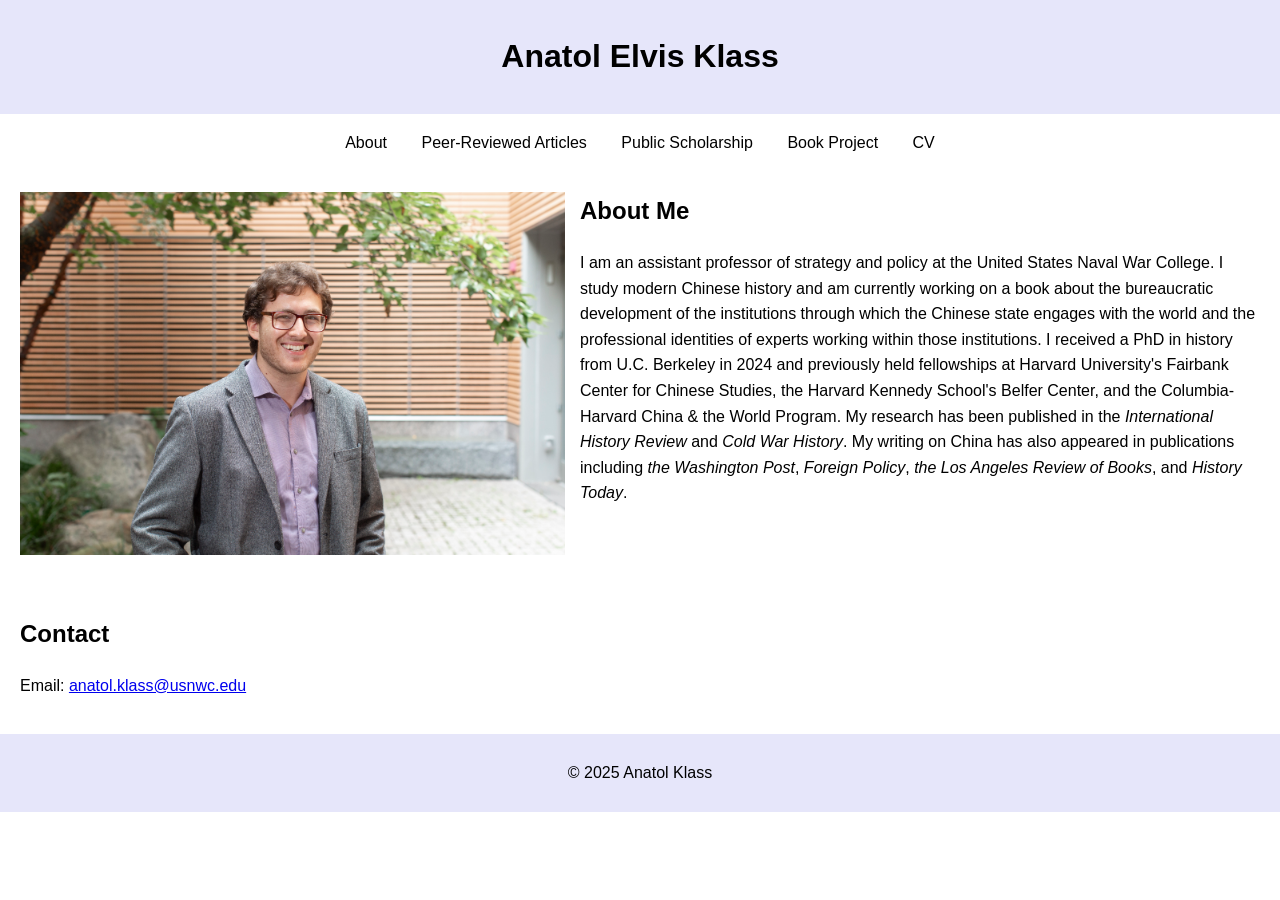
<file: index.html>
<!DOCTYPE html>
<html lang="en">
<head>
    <meta charset="UTF-8">
    <meta name="viewport" content="width=device-width, initial-scale=1.0">
    <title>Anatol Elvis Klass</title>
    <link rel="stylesheet" href="styles.css">
    <style>
        /* Add this CSS to your styles.css file or within a <style> tag in the <head> */
        .headshot {
            float: left; /* Float the image to the left */
            margin-right: 15px; /* Add some space between the image and the text */
            width: 545px; /* Set the width to 545px */
            height: 363px; /* Set the height to 363px */
        }
        #about {
            overflow: auto; /* Clear floats */
        }
    </style>
</head>
<body>
    <header>
        <h1>Anatol Elvis Klass</h1>
        <p></p>
    </header>
    <nav>
        <ul>
            <li><a href="#about">About</a></li>
            <li><a href="publications.html">Peer-Reviewed Articles</a></li>
            <li><a href="public-scholarship.html">Public Scholarship</a></li>
            <li><a href="book-project.html">Book Project</a></li> 
            <li><a href="cv.pdf" target="_blank">CV</a></li>
        </ul>
    </nav>
    <section id="about">
        <img src="KlassHeadshot.jpg" alt="About Me" class="headshot">
        <h2 style="margin-top: 0;">About Me</h2> <!-- Remove top margin -->
        <p>I am an assistant professor of strategy and policy at the United States Naval War College. I study modern Chinese history and am currently working on a book about the bureaucratic development of the institutions through which the Chinese state engages with the world and the professional identities of experts working within those institutions. I received a PhD in history from U.C. Berkeley in 2024 and previously held fellowships at Harvard University's Fairbank Center for Chinese Studies, the Harvard Kennedy School's Belfer Center, and the Columbia-Harvard China & the World Program. My research has been published in the <em>International History Review</em> and <em>Cold War History</em>. My writing on China has also appeared in publications including <em>the Washington Post</em>, <em>Foreign Policy</em>, <em>the Los Angeles Review of Books</em>, and <em>History Today</em>.</p>
    </section>
    <section id="contact">
        <h2>Contact</h2>
        <p>Email: <a href="mailto:anatol.klass@usnwc.edu">anatol.klass@usnwc.edu</a></p>
    </section>
    <footer>
        <p>&copy; 2025 Anatol Klass</p>
    </footer>
</body>
</html>
</file>
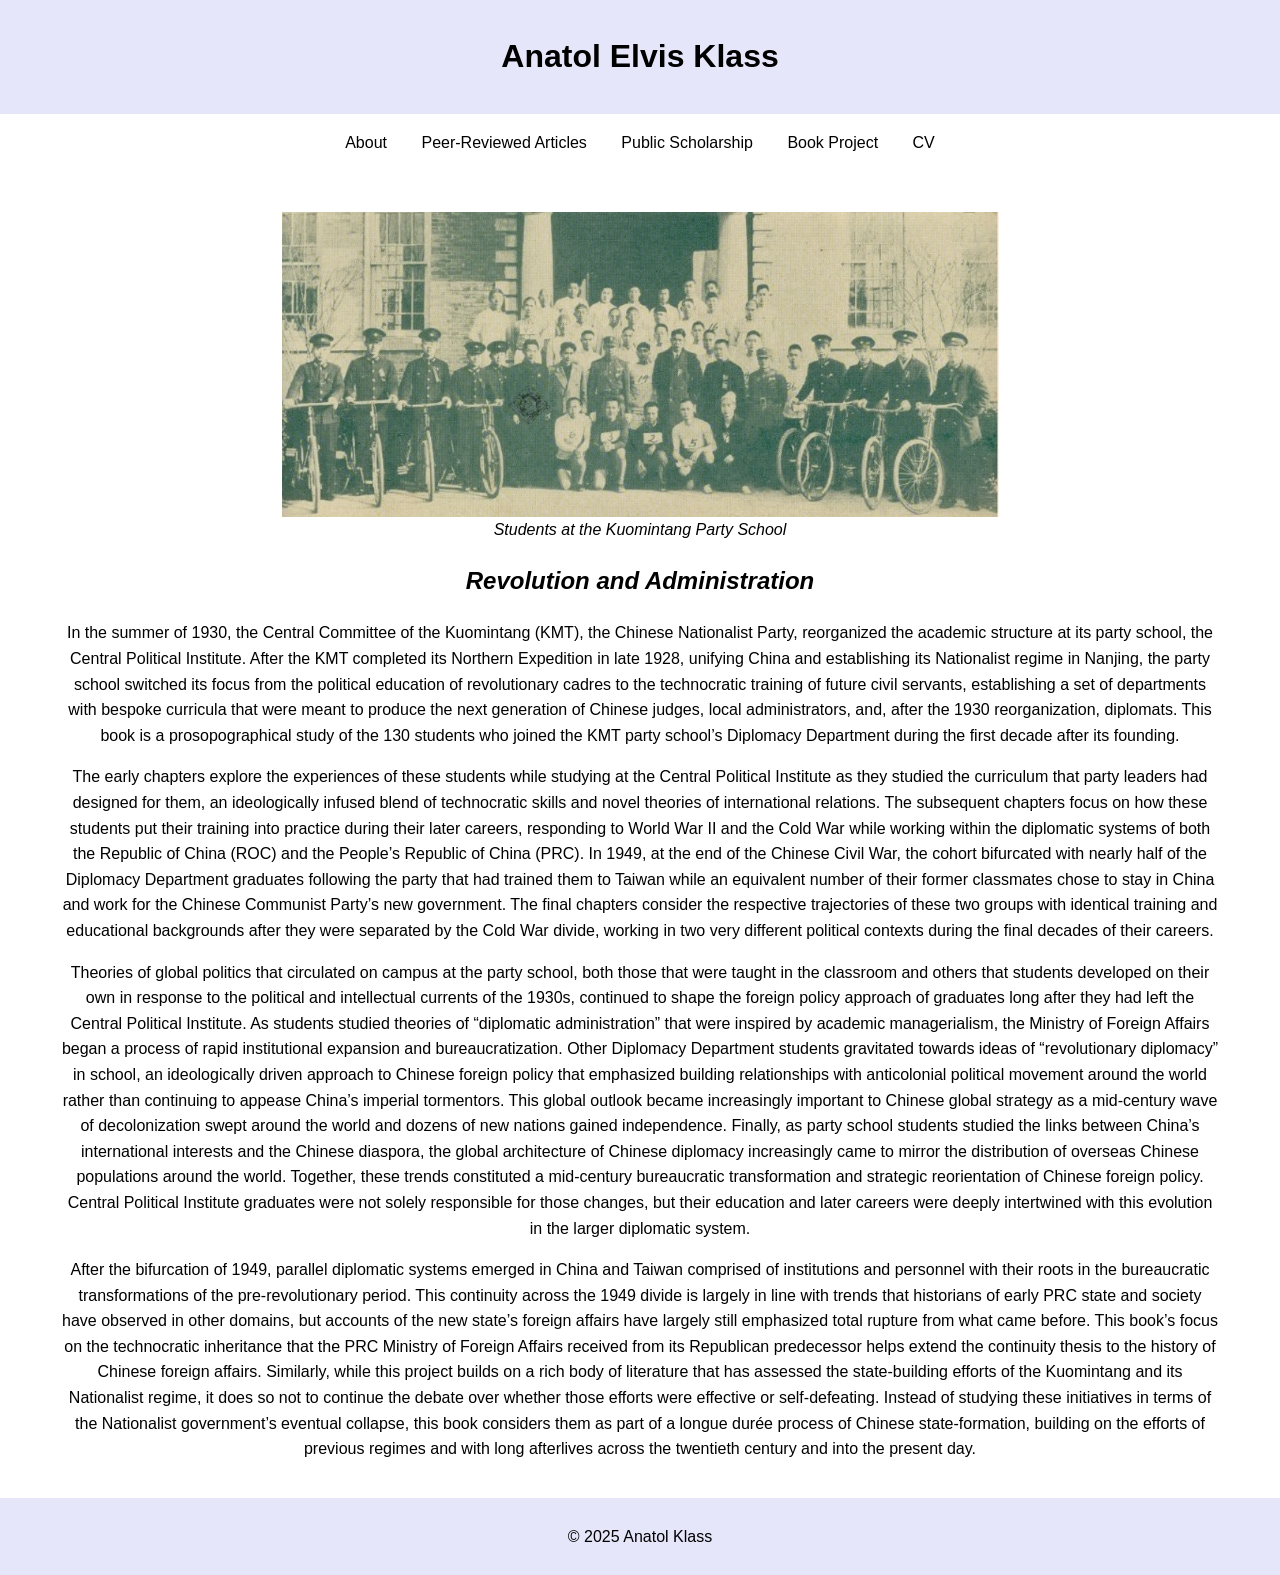
<file: book-project.html>
<!DOCTYPE html>
<html lang="en">
<link rel="stylesheet" href="styles.css">
    <style>
        
        figure {
            text-align: center; 
            margin-top: 20px; 
        }
        img {
            width: 717px;
            height: 305px; 
            display: block; 
            margin: 0 auto; 
        }
    </style>
<head>
    <meta charset="UTF-8">
    <meta name="viewport" content="width=device-width, initial-scale=1.0">
    <title>Book Project - Anatol Elvis Klass</title>
    <link rel="stylesheet" href="styles.css">
</head>
<body>
    <header>
        <h1>Anatol Elvis Klass</h1>
    </header>
    <nav>
        <ul>
            <li><a href="index.html#about">About</a></li>
            <li><a href="publications.html">Peer-Reviewed Articles</a></li>
            <li><a href="public-scholarship.html">Public Scholarship</a></li>
            <li><a href="book-project.html">Book Project</a></li>
            <li><a href="cv.pdf" target="_blank">CV</a></li>
        </ul>
    </nav>
    <section>
       <figure style="margin-top: 20px;">
        <img src="students.jpg" alt="Description of the image" style="width:717px; height:305px; margin-top: 20px;">
           <figcaption style="text-align: center; font-style: italic;">Students at the Kuomintang Party School</figcaption>
        <h2><em>Revolution and Administration</em></h2>
        <p>In the summer of 1930, the Central Committee of the Kuomintang (KMT), the Chinese Nationalist Party, reorganized the academic structure at its party school, the Central Political Institute. After the KMT completed its Northern Expedition in late 1928, unifying China and establishing its Nationalist regime in Nanjing, the party school switched its focus from the political education of revolutionary cadres to the technocratic training of future civil servants, establishing a set of departments with bespoke curricula that were meant to produce the next generation of Chinese judges, local administrators, and, after the 1930 reorganization, diplomats. This book is a prosopographical study of the 130 students who joined the KMT party school’s Diplomacy Department during the first decade after its founding.</p> 

<p>The early chapters explore the experiences of these students while studying at the Central Political Institute as they studied the curriculum that party leaders had designed for them, an ideologically infused blend of technocratic skills and novel theories of international relations. The subsequent chapters focus on how these students put their training into practice during their later careers, responding to World War II and the Cold War while working within the diplomatic systems of both the Republic of China (ROC) and the People’s Republic of China (PRC). In 1949, at the end of the Chinese Civil War, the cohort bifurcated with nearly half of the Diplomacy Department graduates following the party that had trained them to Taiwan while an equivalent number of their former classmates chose to stay in China and work for the Chinese Communist Party’s new government. The final chapters consider the respective trajectories of these two groups with identical training and educational backgrounds after they were separated by the Cold War divide, working in two very different political contexts during the final decades of their careers.</p>

<p>Theories of global politics that circulated on campus at the party school, both those that were taught in the classroom and others that students developed on their own in response to the political and intellectual currents of the 1930s, continued to shape the foreign policy approach of graduates long after they had left the Central Political Institute. As students studied theories of “diplomatic administration” that were inspired by academic managerialism, the Ministry of Foreign Affairs began a process of rapid institutional expansion and bureaucratization. Other Diplomacy Department students gravitated towards ideas of “revolutionary diplomacy” in school, an ideologically driven approach to Chinese foreign policy that emphasized building relationships with anticolonial political movement around the world rather than continuing to appease China’s imperial tormentors. This global outlook became increasingly important to Chinese global strategy as a mid-century wave of decolonization swept around the world and dozens of new nations gained independence. Finally, as party school students studied the links between China’s international interests and the Chinese diaspora, the global architecture of Chinese diplomacy increasingly came to mirror the distribution of overseas Chinese populations around the world. Together, these trends constituted a mid-century bureaucratic transformation and strategic reorientation of Chinese foreign policy. Central Political Institute graduates were not solely responsible for those changes, but their education and later careers were deeply intertwined with this evolution in the larger diplomatic system.</p>

<p>After the bifurcation of 1949, parallel diplomatic systems emerged in China and Taiwan comprised of institutions and personnel with their roots in the bureaucratic transformations of the pre-revolutionary period. This continuity across the 1949 divide is largely in line with trends that historians of early PRC state and society have observed in other domains, but accounts of the new state’s foreign affairs have largely still emphasized total rupture from what came before. This book’s focus on the technocratic inheritance that the PRC Ministry of Foreign Affairs received from its Republican predecessor helps extend the continuity thesis to the history of Chinese foreign affairs. Similarly, while this project builds on a rich body of literature that has assessed the state-building efforts of the Kuomintang and its Nationalist regime, it does so not to continue the debate over whether those efforts were effective or self-defeating. Instead of studying these initiatives in terms of the Nationalist government’s eventual collapse, this book considers them as part of a longue durée process of Chinese state-formation, building on the efforts of previous regimes and with long afterlives across the twentieth century and into the present day.</p>
</p>
    </section>
    <footer>
        <p>&copy; 2025 Anatol Klass</p>
    </footer>
</body>
</html>
</file>
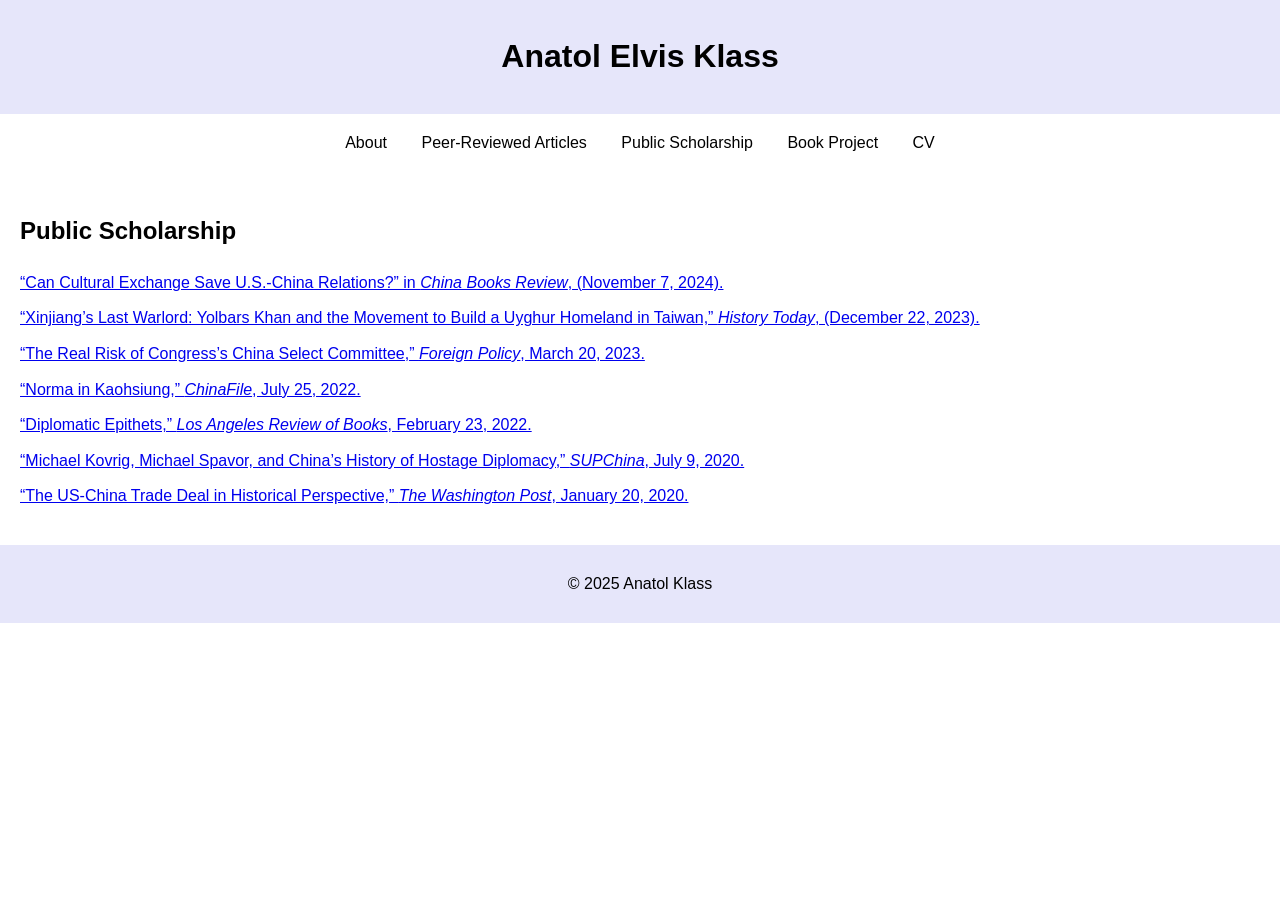
<file: public-scholarship.html>
<!DOCTYPE html>
<html lang="en">
<head>
    <meta charset="UTF-8">
    <meta name="viewport" content="width=device-width, initial-scale=1.0">
    <title>Public Scholarship - Anatol Elvis Klass</title>
    <link rel="stylesheet" href="styles.css">
    <style>
        
        ul {
            list-style-type: none; 
            padding: 0; 
        }
        li {
            margin-bottom: 10px; 
        }
    </style>
</head>
<body>
    <header>
        <h1>Anatol Elvis Klass</h1>
    </header>
    <nav>
        <ul>
            <li><a href="index.html#about">About</a></li>
            <li><a href="publications.html">Peer-Reviewed Articles</a></li>
            <li><a href="public-scholarship.html">Public Scholarship</a></li>
            <li><a href="book-project.html">Book Project</a></li> 
            <li><a href="cv.pdf" target="_blank">CV</a></li>
        </ul>
    </nav>
    <section>
        <h2>Public Scholarship</h2>
        <ul>
            <li><a href="https://chinabooksreview.com/2024/11/07/peoples-diplomacy/">“Can Cultural Exchange Save U.S.-China Relations?” in <em>China Books Review</em>, (November 7, 2024).</a></li>
            <li><a href="https://www.historytoday.com/archive/feature/uyghur-chieftain-chinas-civil-war">“Xinjiang’s Last Warlord: Yolbars Khan and the Movement to Build a Uyghur Homeland in Taiwan,” <em>History Today</em>, (December 22, 2023).</a></li>
            <li><a href="https://foreignpolicy.com/2023/03/20/china-united-states-competition-congress-select-committee-cold-war/">“The Real Risk of Congress’s China Select Committee,” <em>Foreign Policy</em>, March 20, 2023.</a></li>
            <li><a href="https://www.chinafile.com/reporting-opinion/postcard/norma-kaohsiung">“Norma in Kaohsiung,” <em>ChinaFile</em>, July 25, 2022.</a></li>
            <li><a href="https://lareviewofbooks.org/article/diplomatic-epithets-on-peter-martins-chinas-civilian-army-and-yuan-tsung-chens-the-secret-listener-an-ingenue-in-maos-court/">“Diplomatic Epithets,” <em>Los Angeles Review of Books</em>, February 23, 2022.</a></li>
            <li><a href="http://thechinaproject.com/2020/07/09/michael-kovrig-michael-spavor-and-chinas-history-of-hostage-diplomacy/">“Michael Kovrig, Michael Spavor, and China’s History of Hostage Diplomacy,” <em>SUPChina</em>, July 9, 2020.</a></li>
            <li><a href="https://www.washingtonpost.com/outlook/2020/01/20/did-united-states-just-bless-chinese-authoritarianism/">“The US-China Trade Deal in Historical Perspective,” <em>The Washington Post</em>, January 20, 2020.</a></li>
        </ul>
    </section>
    <footer>
        <p>&copy; 2025 Anatol Klass</p>
    </footer>
</body>
</html>
</file>
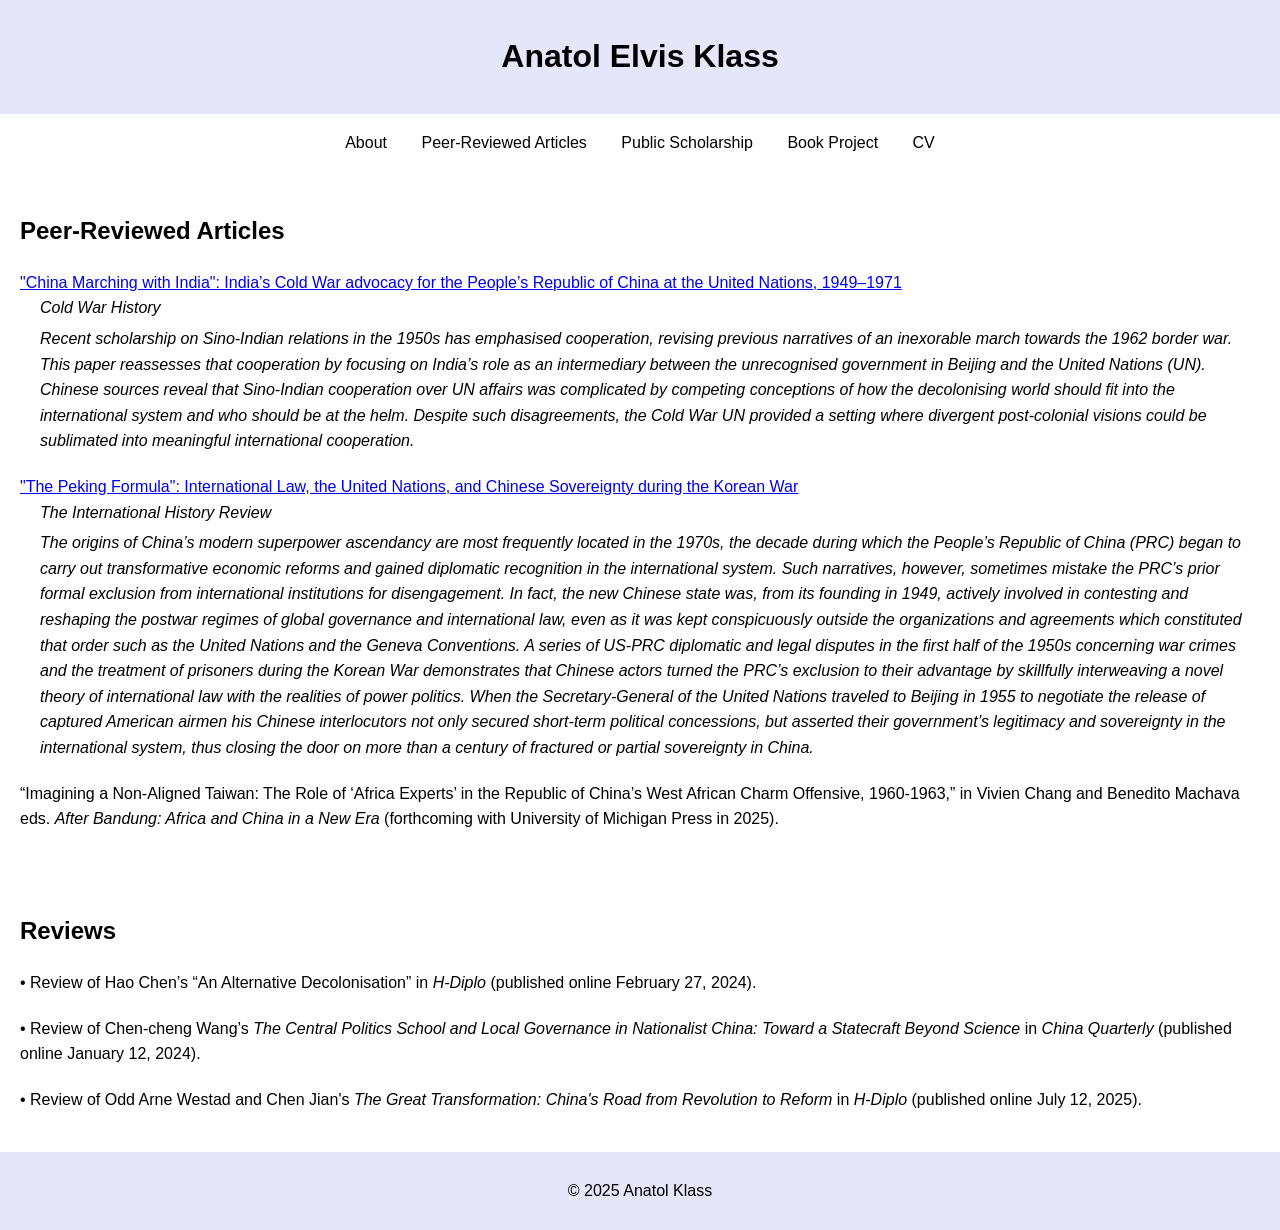
<file: publications.html>
<!DOCTYPE html>
<html lang="en">
<head>
    <meta charset="UTF-8">
    <meta name="viewport" content="width=device-width, initial-scale=1.0">
    <title>Publications - Anatol Elvis Klass</title>
    <link rel="stylesheet" href="styles.css">
    <style>
     
        ul {
            list-style-type: none; 
            padding: 0; 
        }
        li {
            margin-bottom: 20px; 
        }
        .abstract {
            margin-left: 20px; 
            font-style: italic; 
        }
        .journal {
            margin-left: 20px; 
            font-style: italic; 
            margin-bottom: 5px; 
        }
    </style>
</head>
<body>
    <header>
        <h1>Anatol Elvis Klass</h1>
    </header>
    <nav>
        <ul>
            <li><a href="index.html#about">About</a></li>
            <li><a href="publications.html">Peer-Reviewed Articles</a></li>
            <li><a href="public-scholarship.html">Public Scholarship</a></li>
            <li><a href="book-project.html">Book Project</a></li> 
            <li><a href="cv.pdf" target="_blank">CV</a></li>
        </ul>
    </nav>
    <section>
        <h2>Peer-Reviewed Articles</h2>
        <ul>
           <li>
                <a href="https://www.tandfonline.com/doi/abs/10.1080/14682745.2023.2217763?journalCode=fcwh20">"China Marching with India": India’s Cold War advocacy for the People’s Republic of China at the United Nations, 1949–1971</a>
                <div class="journal"><em>Cold War History</em></div>
                <div class="abstract">Recent scholarship on Sino-Indian relations in the 1950s has emphasised cooperation, revising previous narratives of an inexorable march towards the 1962 border war. This paper reassesses that cooperation by focusing on India’s role as an intermediary between the unrecognised government in Beijing and the United Nations (UN). Chinese sources reveal that Sino-Indian cooperation over UN affairs was complicated by competing conceptions of how the decolonising world should fit into the international system and who should be at the helm. Despite such disagreements, the Cold War UN provided a setting where divergent post-colonial visions could be sublimated into meaningful international cooperation.</div>
            </li>
            <li>
                <a href="https://www.tandfonline.com/doi/abs/10.1080/07075332.2020.1871054?tab=permissions&scroll=top">"The Peking Formula": International Law, the United Nations, and Chinese Sovereignty during the Korean War</a>
                <div class="journal"><em>The International History Review</em></div>
                <div class="abstract">The origins of China’s modern superpower ascendancy are most frequently located in the 1970s, the decade during which the People’s Republic of China (PRC) began to carry out transformative economic reforms and gained diplomatic recognition in the international system. Such narratives, however, sometimes mistake the PRC’s prior formal exclusion from international institutions for disengagement. In fact, the new Chinese state was, from its founding in 1949, actively involved in contesting and reshaping the postwar regimes of global governance and international law, even as it was kept conspicuously outside the organizations and agreements which constituted that order such as the United Nations and the Geneva Conventions. A series of US-PRC diplomatic and legal disputes in the first half of the 1950s concerning war crimes and the treatment of prisoners during the Korean War demonstrates that Chinese actors turned the PRC’s exclusion to their advantage by skillfully interweaving a novel theory of international law with the realities of power politics. When the Secretary-General of the United Nations traveled to Beijing in 1955 to negotiate the release of captured American airmen his Chinese interlocutors not only secured short-term political concessions, but asserted their government’s legitimacy and sovereignty in the international system, thus closing the door on more than a century of fractured or partial sovereignty in China.</div>
            </li>
            <li>
                <div>“Imagining a Non-Aligned Taiwan: The Role of ‘Africa Experts’ in the Republic of China’s West African Charm Offensive, 1960-1963,” in Vivien Chang and Benedito Machava eds. <em>After Bandung: Africa and China in a New Era</em> (forthcoming with University of Michigan Press in 2025).</div>
            </li>
        </ul>
    </section>
    <section>
        <h2>Reviews</h2>
        <ul>
            <li>
                <div>•	Review of Hao Chen’s “An Alternative Decolonisation” in <em>H-Diplo</em> (published online February 27, 2024).</div>
            </li>
            <li>
                •	Review of Chen-cheng Wang’s <em>The Central Politics School and Local Governance in Nationalist China: Toward a Statecraft Beyond Science</em> in <em>China Quarterly</em> (published online January 12, 2024).</div>
            </li>
           <li>
                •	Review of Odd Arne Westad and Chen Jian's <em>The Great Transformation: China's Road from Revolution to Reform</em> in <em>H-Diplo</em> (published online July 12, 2025).</div>
            </li>
        </ul>
    </section>
    <footer>
        <p>&copy; 2025 Anatol Klass</p>
    </footer>
</body>
</html>
</file>
<file: styles.css>
body {
    font-family: Arial, sans-serif;
    line-height: 1.6;
    margin: 0;
    padding: 0;
}

header {
    background: #E6E6FA;
    color: black;
    padding: 10px 0;
    text-align: center;
}

nav {
    text-align: center; 
}

nav ul {
    list-style: none; 
    padding: 0; 
}

nav ul li {
    display: inline; 
    margin: 0 15px; 
}

nav ul li a {
    color: black; 
    text-decoration: none; 
}

section {
    padding: 20px;
}

footer {
    text-align: center;
    padding: 10px 0;
    background: #E6E6FA;
}
</file>
